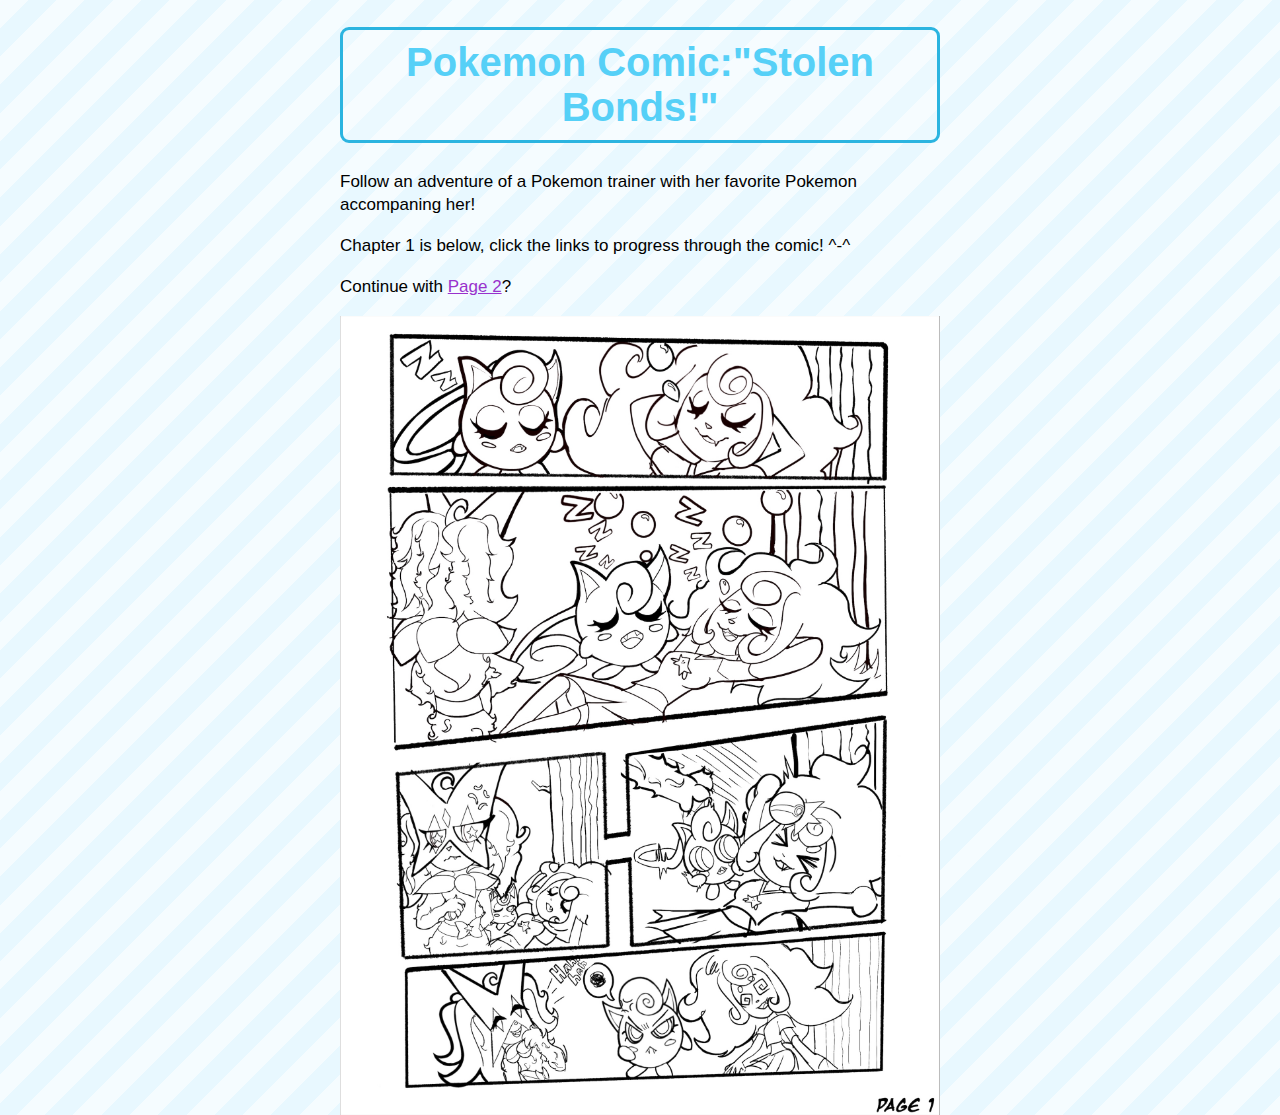
<file: index.html>
<!doctype html>
<html lang="en">
  <head>
    <title>Pokemon Comic:"Stolen Bonds!"</title>
    <meta charset="utf-8">
    <link href="style.css" rel="stylesheet" type="text/css">
  </head>
  <body>
    <div id="container"> 
      <h1> Pokemon Comic:"Stolen Bonds!"</h1>
      <p>Follow an adventure of a Pokemon trainer with her favorite Pokemon accompaning her!</p>
      <p> Chapter 1 is below, click the links to progress through the comic! ^-^</p>
      <p>Continue with <a href="story/page2.html">Page 2</a>?</p>
      

      <img src="images/SB Page 1.jpeg" alt="The first page of Stolen Bonds" width="100%">


    </div>
  </body>
</html>
</file>
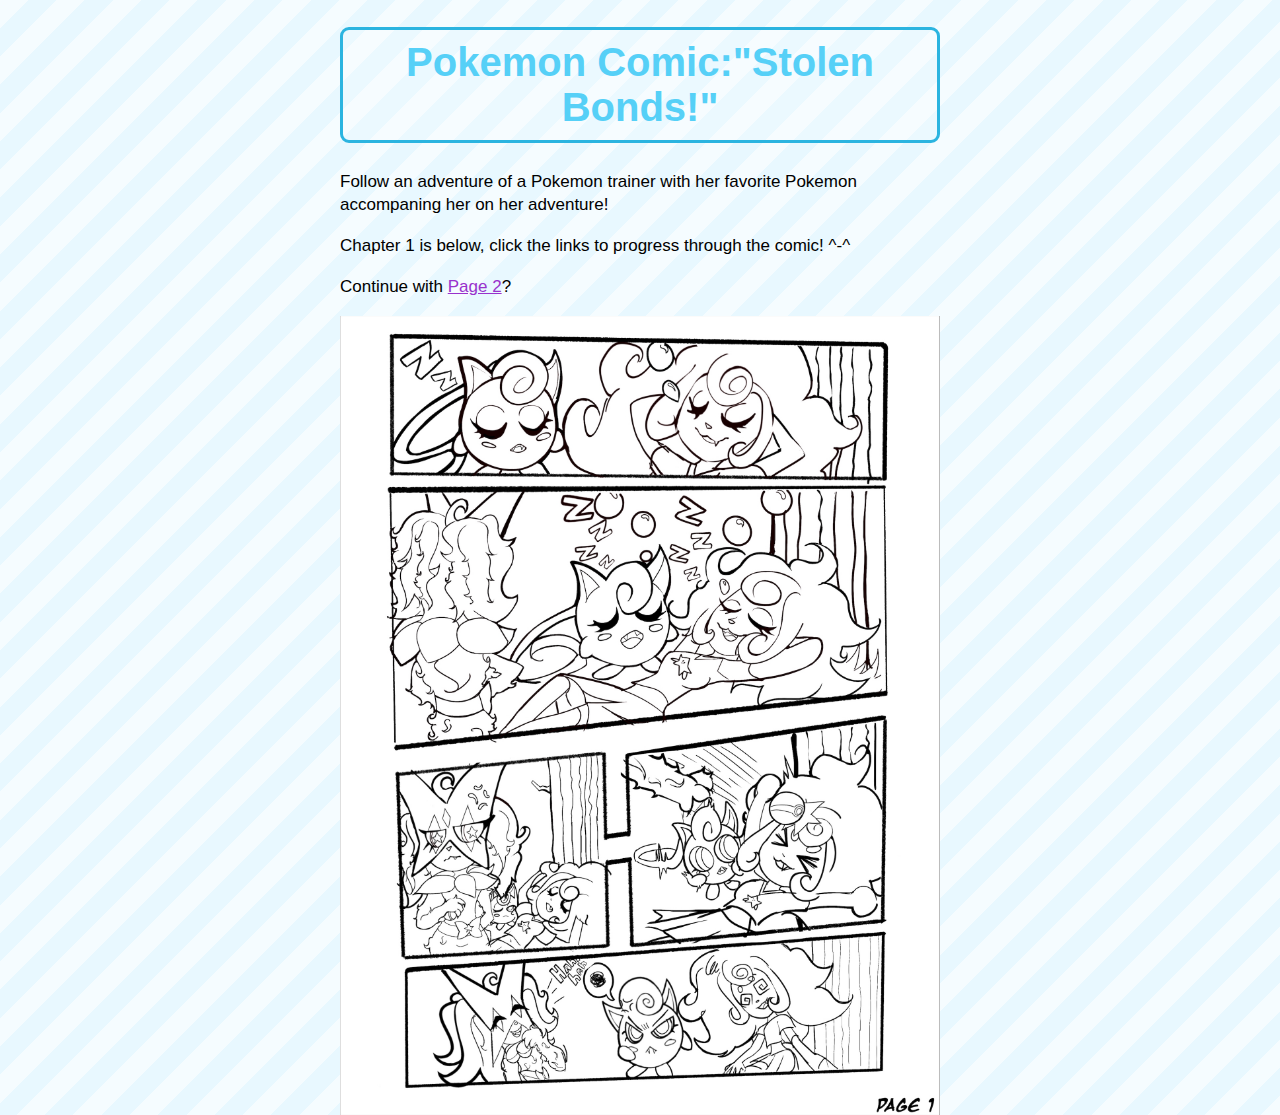
<file: Comic Story Website/index.html>
<!doctype html>
<html lang="en">
  <head>
    <title>Pokemon Comic:"Stolen Bonds!"</title>
    <meta charset="utf-8">
    <link href="style.css" rel="stylesheet" type="text/css">
  </head>
  <body>
    <div id="container"> 
      <h1> Pokemon Comic:"Stolen Bonds!"</h1>
      <p>Follow an adventure of a Pokemon trainer with her favorite Pokemon accompaning her on her adventure!</p>
      <p> Chapter 1 is below, click the links to progress through the comic! ^-^</p>
      <p>Continue with <a href="story/page2.html">Page 2</a>?</p>
      

      <img src="images/SB Page 1.jpeg" alt="The first page of Stolen Bonds" width="100%">


    </div>
  </body>
</html>
</file>
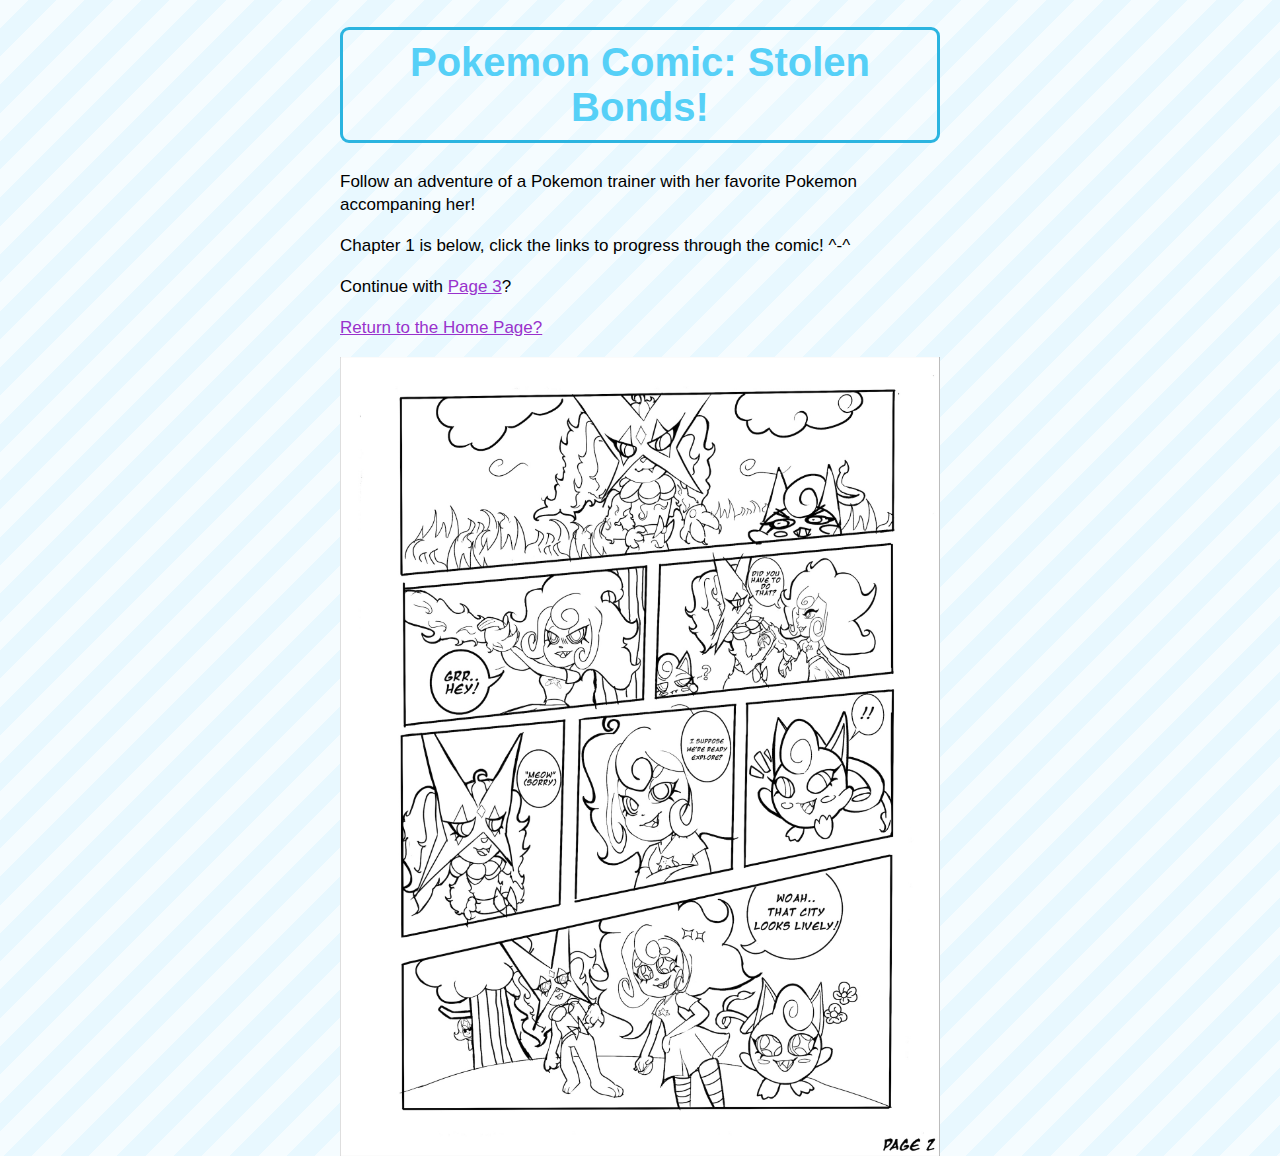
<file: story/page2.html>
<!doctype html>
<html lang="en">
<html>
    <head>
        <title>Pokemon Comic:"Stolen Bonds!"</title>
         <meta charset="utf-8">
          <link href="../style.css" rel="stylesheet" type="text/css">
          </head>
     <body>
        <div id= "container">
        <h1> Pokemon Comic: Stolen Bonds!</h1>
         <p>Follow an adventure of a Pokemon trainer with her favorite Pokemon accompaning her! </p>
          <p> Chapter 1 is below, click the links to progress through the comic! ^-^</p>
          <p>Continue with <a href="../story/page3.html">Page 3</a>?</p>
           <p><a href="../index.html">Return to the Home Page?</a></p>
      
           <img src="../images/SB Page 2.jpeg" alt="The second page of Stolen Bonds" width="100%">
        </div>
    </body>
</html>
</file>
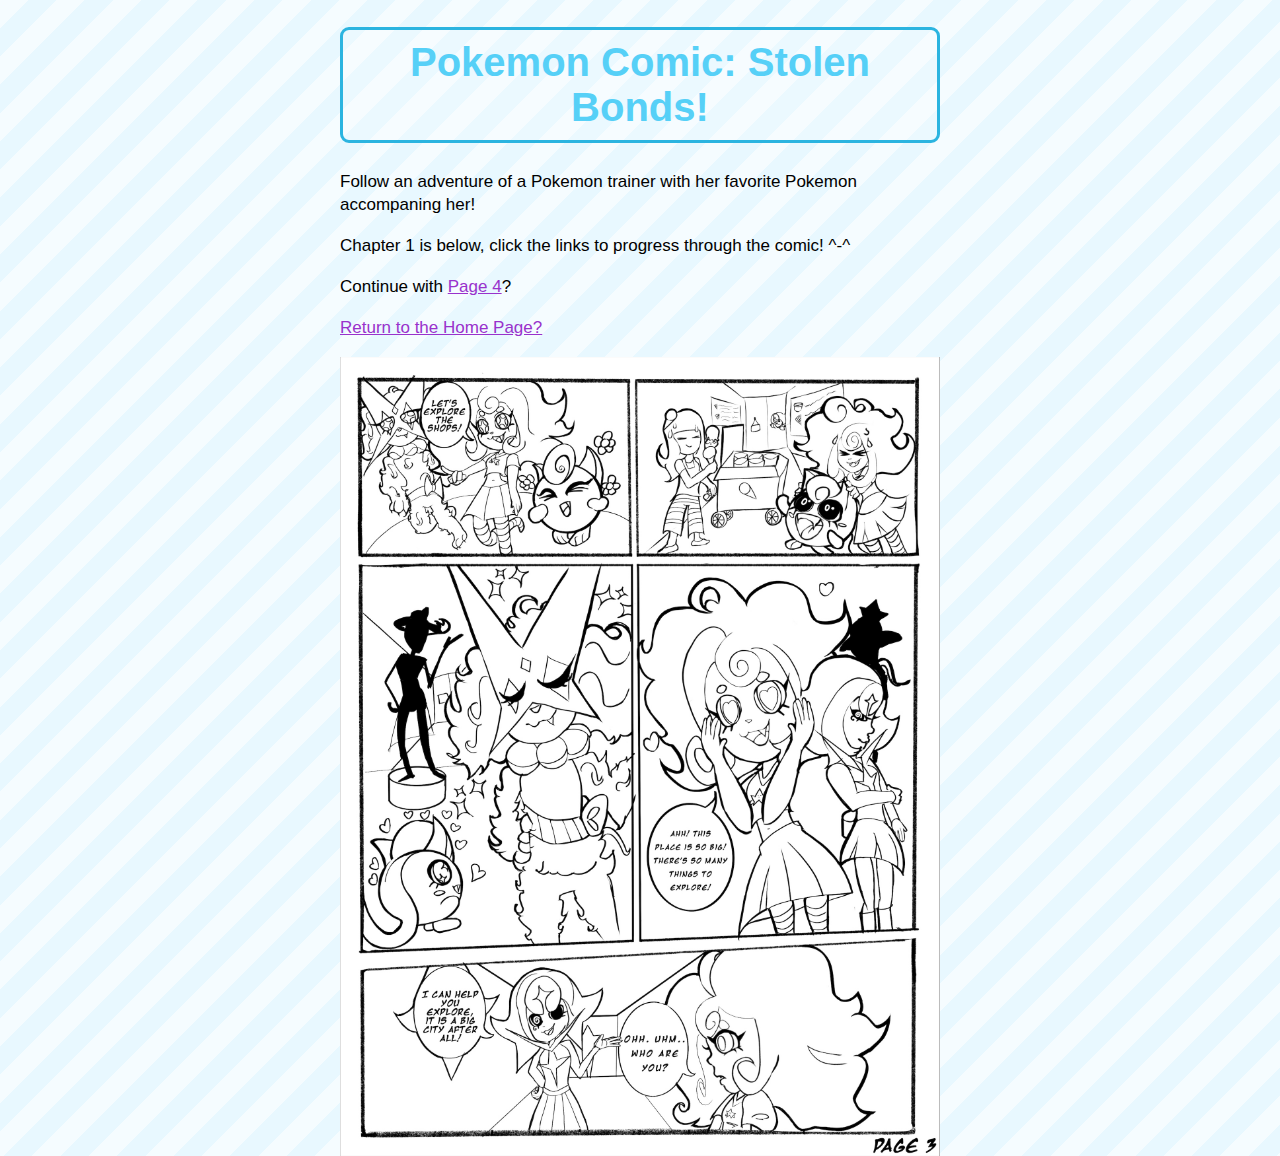
<file: story/page3.html>
<!doctype html>
<html lang="en">
<html>
    <head>
        <title>Pokemon Comic:"Stolen Bonds!"</title>
         <meta charset="utf-8">
          <link href="../style.css" rel="stylesheet" type="text/css">
          </head>
     <body>
        <div id= "container">
        <h1> Pokemon Comic: Stolen Bonds!</h1>
         <p>Follow an adventure of a Pokemon trainer with her favorite Pokemon accompaning her!</p>
          <p> Chapter 1 is below, click the links to progress through the comic! ^-^</p>
          <p>Continue with <a href="../story/page4.html">Page 4</a>?</p>
           <p><a href="../index.html">Return to the Home Page?</a></p>
      
           <img src="../images/SB Page 3.jpeg" alt="The third page of Stolen Bonds" width="100%">
        </div>
    </body>
</html>
</file>
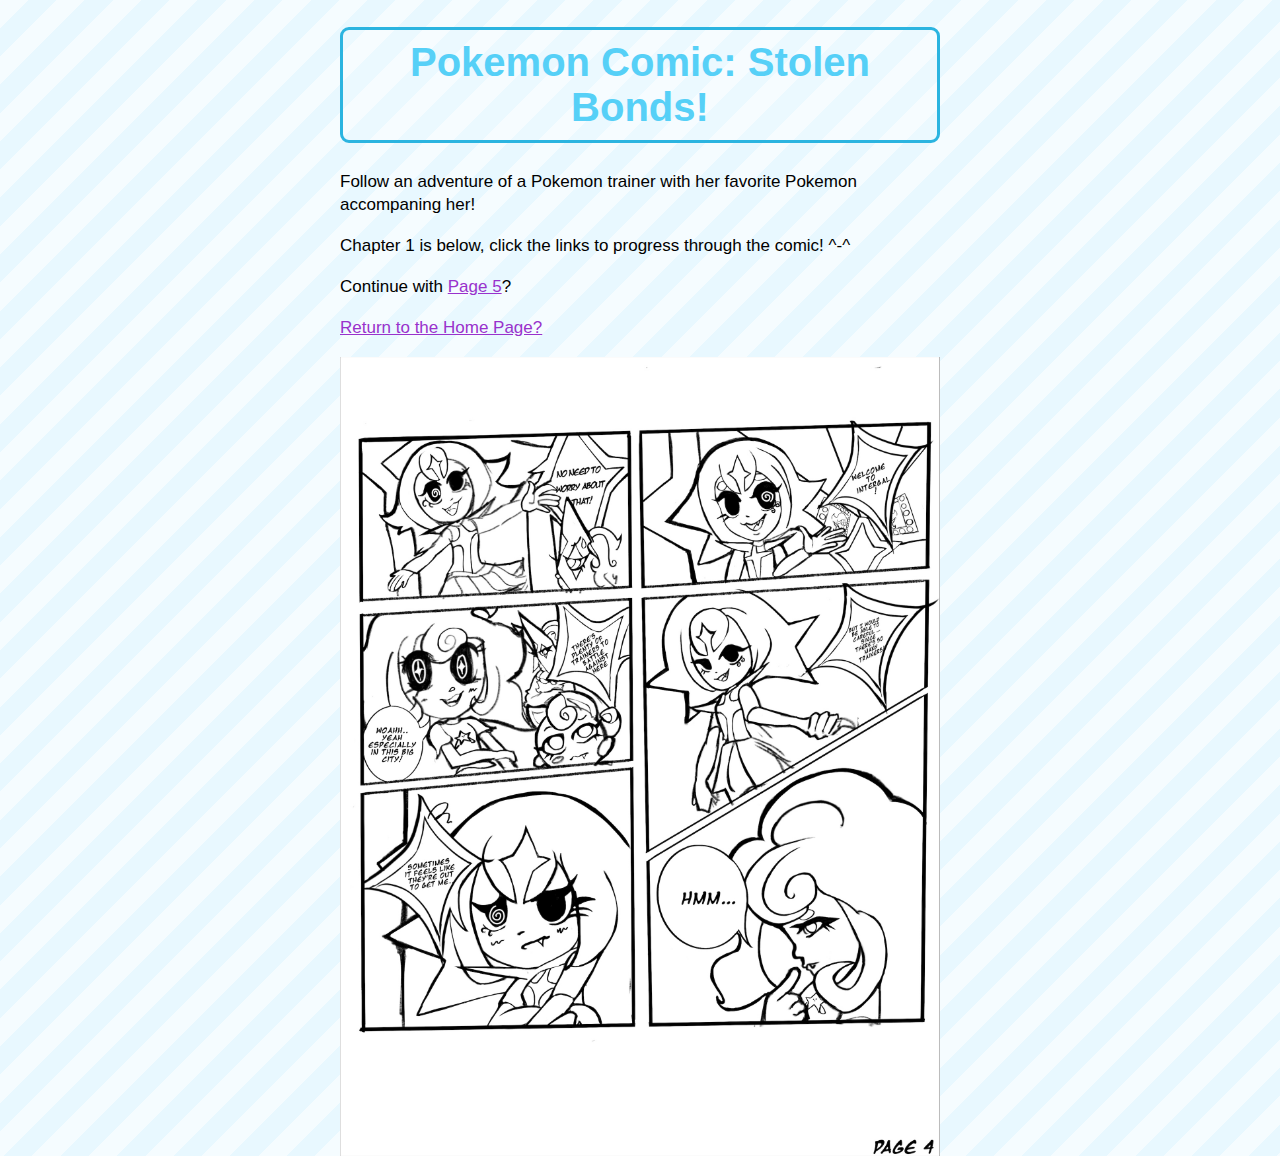
<file: story/page4.html>
<!doctype html>
<html lang="en">
<html>
    <head>
        <title>Pokemon Comic:"Stolen Bonds!"</title>
         <meta charset="utf-8">
          <link href="../style.css" rel="stylesheet" type="text/css">
          </head>
     <body>
        <div id= "container">
        <h1> Pokemon Comic: Stolen Bonds!</h1>
         <p>Follow an adventure of a Pokemon trainer with her favorite Pokemon accompaning her!</p>
          <p> Chapter 1 is below, click the links to progress through the comic! ^-^</p>
          <p>Continue with <a href="../story/page5.html">Page 5</a>?</p>
           <p><a href="../index.html">Return to the Home Page?</a></p>
      
           <img src="../images/SB Page 4.jpeg" alt="The fourth page of Stolen Bonds" width="100%">
        </div>
    </body>
</html>
</file>
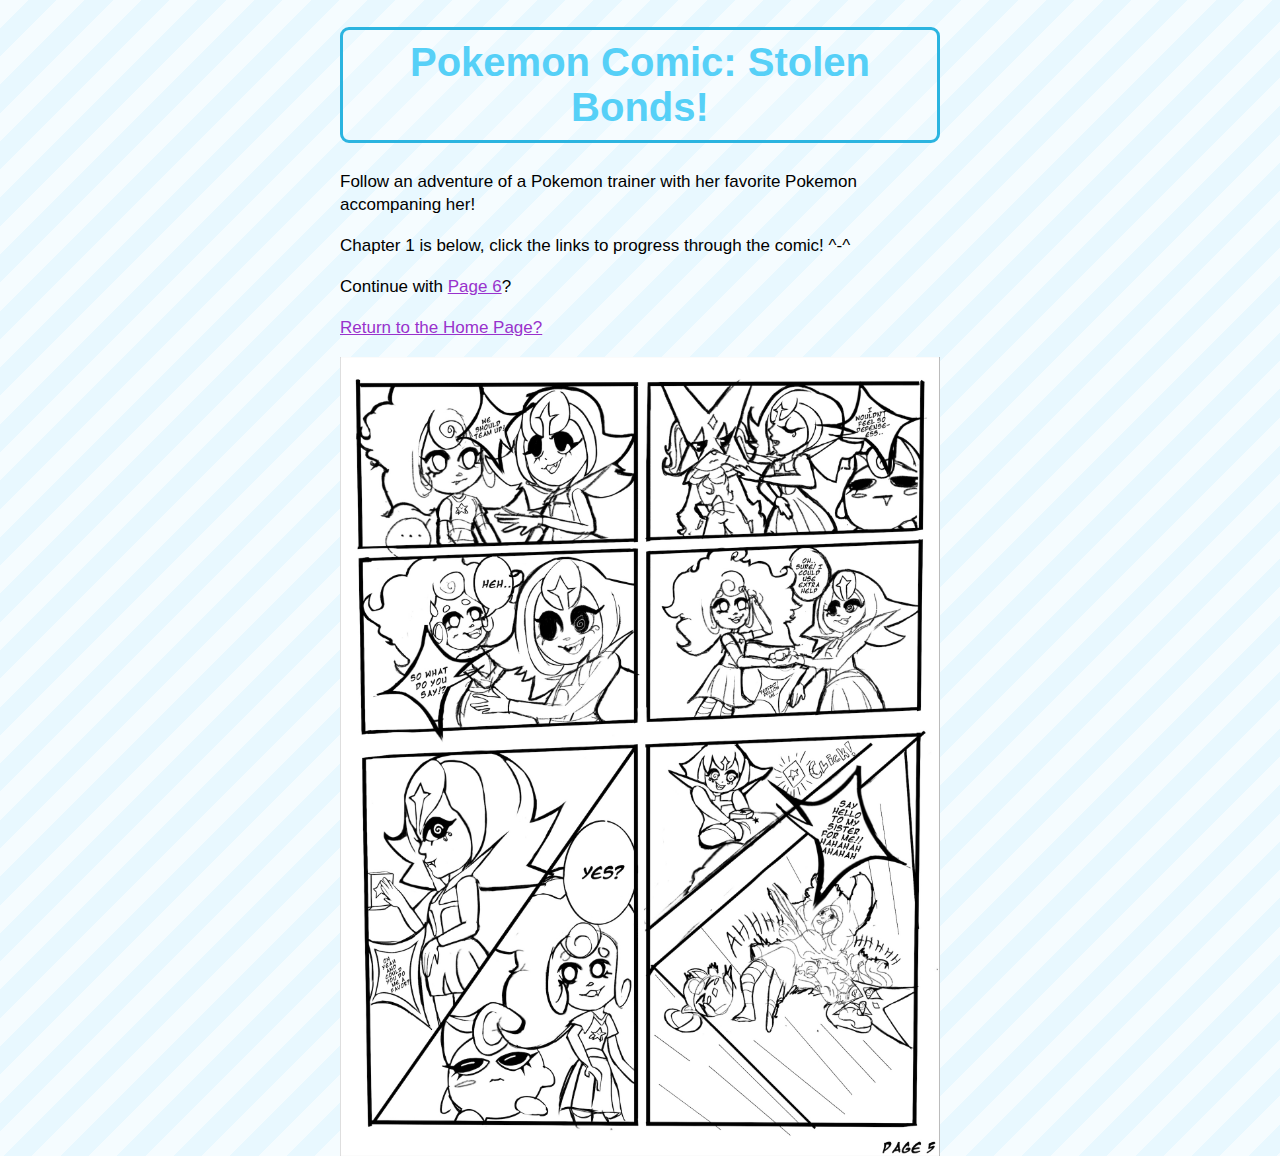
<file: story/page5.html>
<!doctype html>
<html lang="en">
<html>
    <head>
        <title>Pokemon Comic:"Stolen Bonds!"</title>
         <meta charset="utf-8">
          <link href="../style.css" rel="stylesheet" type="text/css">
          </head>
     <body>
        <div id= "container">
        <h1> Pokemon Comic: Stolen Bonds!</h1>
         <p>Follow an adventure of a Pokemon trainer with her favorite Pokemon accompaning her!</p>
          <p> Chapter 1 is below, click the links to progress through the comic! ^-^</p>
          <p>Continue with <a href="../story/page6.html">Page 6</a>?</p>
           <p><a href="../index.html">Return to the Home Page?</a></p>
      
           <img src="../images/SB Page 5.jpeg" alt="The fifth page of Stolen Bonds" width="100%">
        </div>
    </body>
</html>
</file>
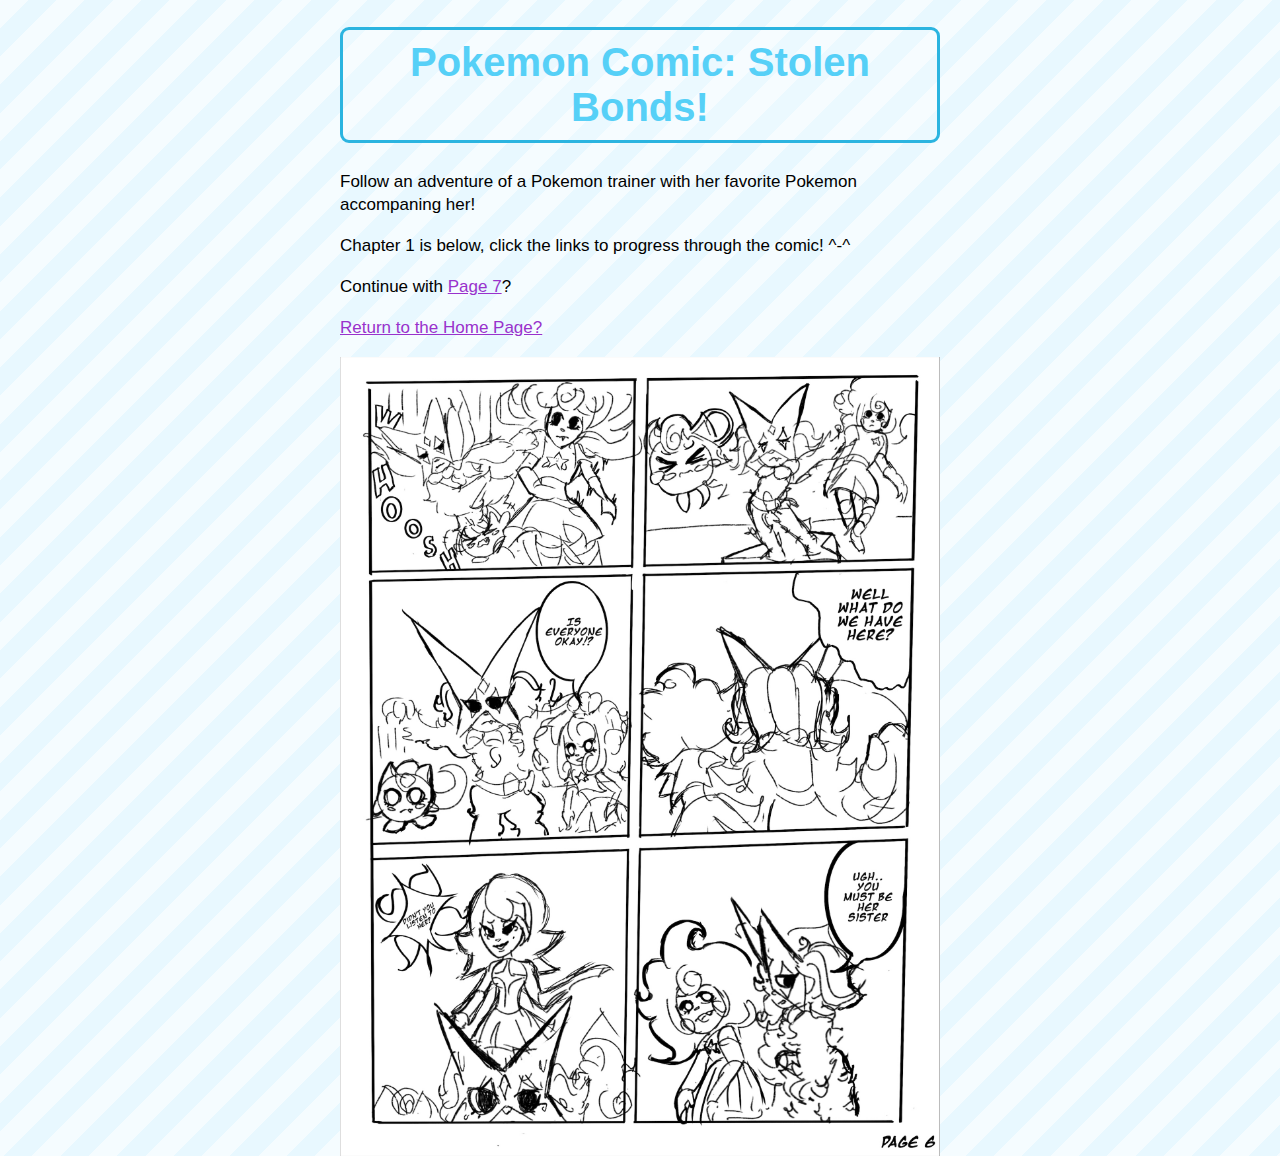
<file: story/page6.html>
<!doctype html>
<html lang="en">
<html>
    <head>
        <title>Pokemon Comic:"Stolen Bonds!"</title>
         <meta charset="utf-8">
          <link href="../style.css" rel="stylesheet" type="text/css">
          </head>
     <body>
        <div id= "container">
        <h1> Pokemon Comic: Stolen Bonds!</h1>
         <p>Follow an adventure of a Pokemon trainer with her favorite Pokemon accompaning her!</p>
          <p> Chapter 1 is below, click the links to progress through the comic! ^-^</p>
          <p>Continue with <a href="../story/page7.html">Page 7</a>?</p>
           <p><a href="../index.html">Return to the Home Page?</a></p>
      
           <img src="../images/SB Page 6.jpeg" alt="The sixth page of Stolen Bonds" width="100%">
        </div>
    </body>
</html>
</file>
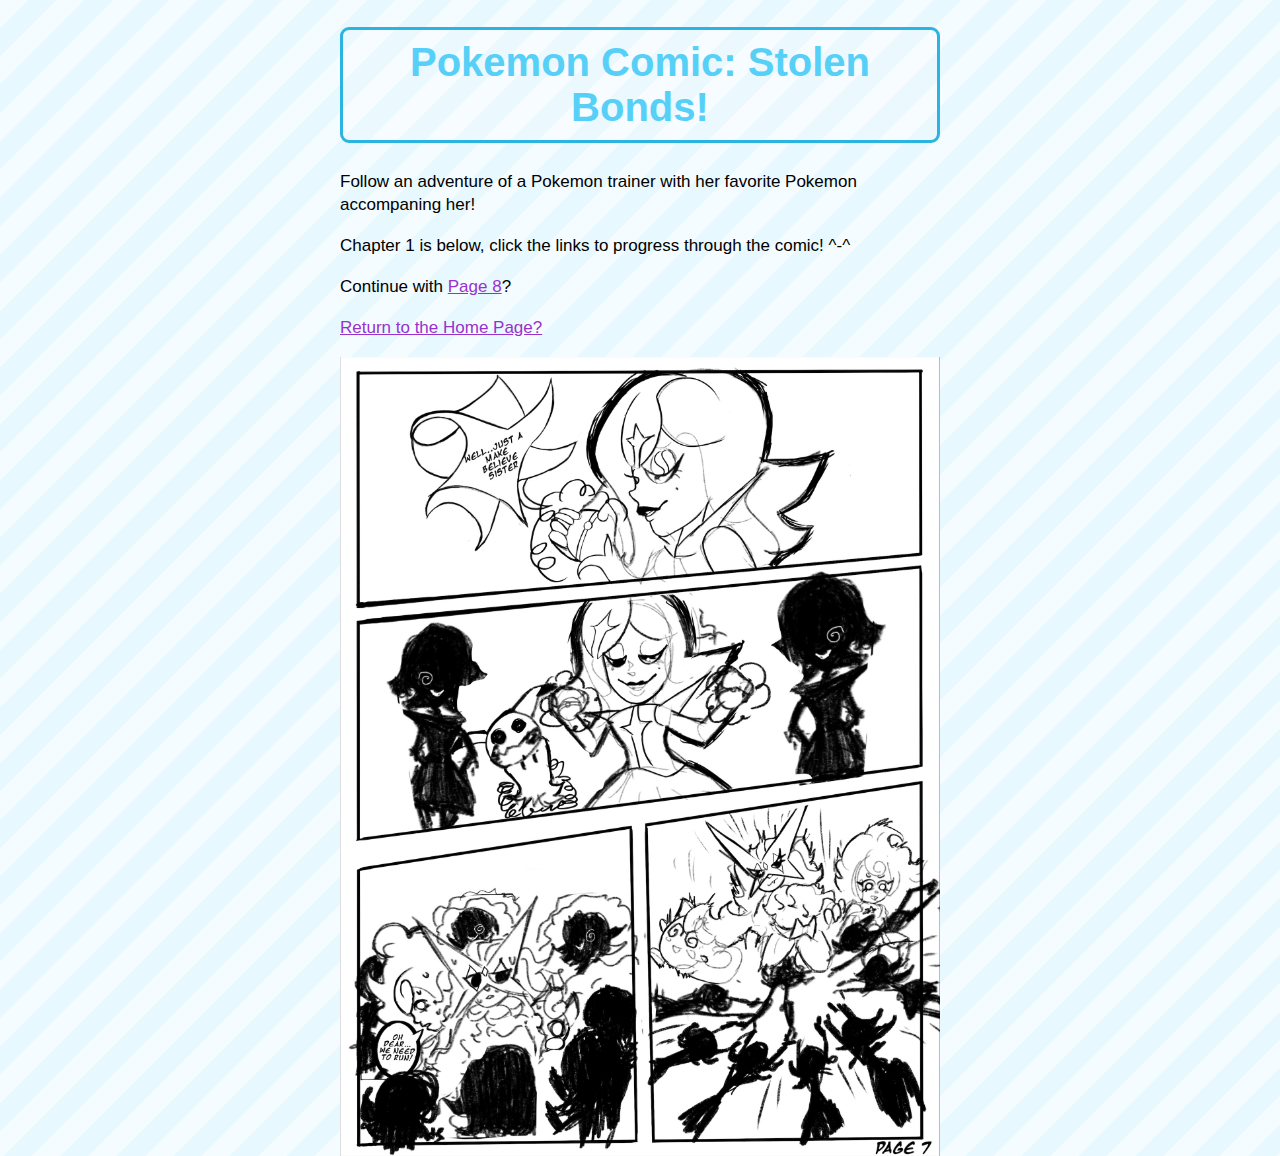
<file: story/page7.html>
<!doctype html>
<html lang="en">
<html>
    <head>
        <title>Pokemon Comic:"Stolen Bonds!"</title>
         <meta charset="utf-8">
          <link href="../style.css" rel="stylesheet" type="text/css">
          </head>
     <body>
        <div id= "container">
        <h1> Pokemon Comic: Stolen Bonds!</h1>
         <p>Follow an adventure of a Pokemon trainer with her favorite Pokemon accompaning her!</p>
          <p> Chapter 1 is below, click the links to progress through the comic! ^-^</p>
          <p>Continue with <a href="../story/page8.html">Page 8</a>?</p>
           <p><a href="../index.html">Return to the Home Page?</a></p>
      
           <img src="../images/SB Page 7.jpeg" alt="The seventh page of Stolen Bonds" width="100%">
        </div>
    </body>
</html>
</file>
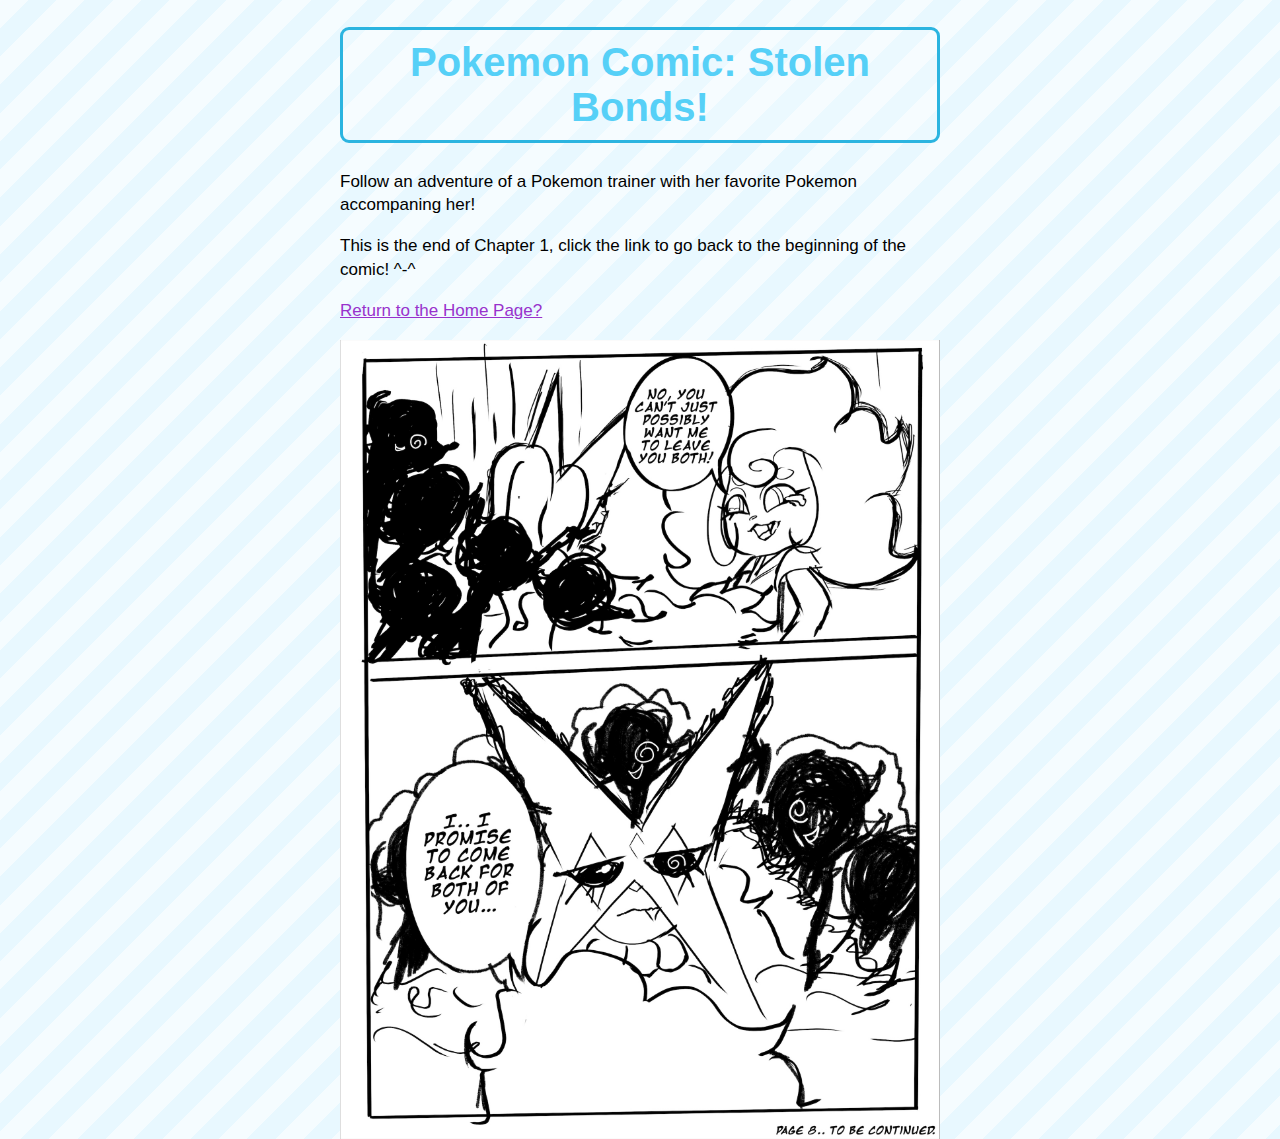
<file: story/page8.html>
<!doctype html>
<html lang="en">
<html>
    <head>
        <title>Pokemon Comic:"Stolen Bonds!"</title>
         <meta charset="utf-8">
          <link href="../style.css" rel="stylesheet" type="text/css">
          </head>
     <body>
        <div id= "container">
        <h1> Pokemon Comic: Stolen Bonds!</h1>
         <p>Follow an adventure of a Pokemon trainer with her favorite Pokemon accompaning her!</p>
          <p> This is the end of Chapter 1, click the link to go back to the beginning of the comic! ^-^</p>
           <p><a href="../index.html">Return to the Home Page?</a></p>
      
           <img src="../images/SB Page 8.jpeg" alt="The seventh page of Stolen Bonds" width="100%">
        </div>
    </body>
</html>
</file>
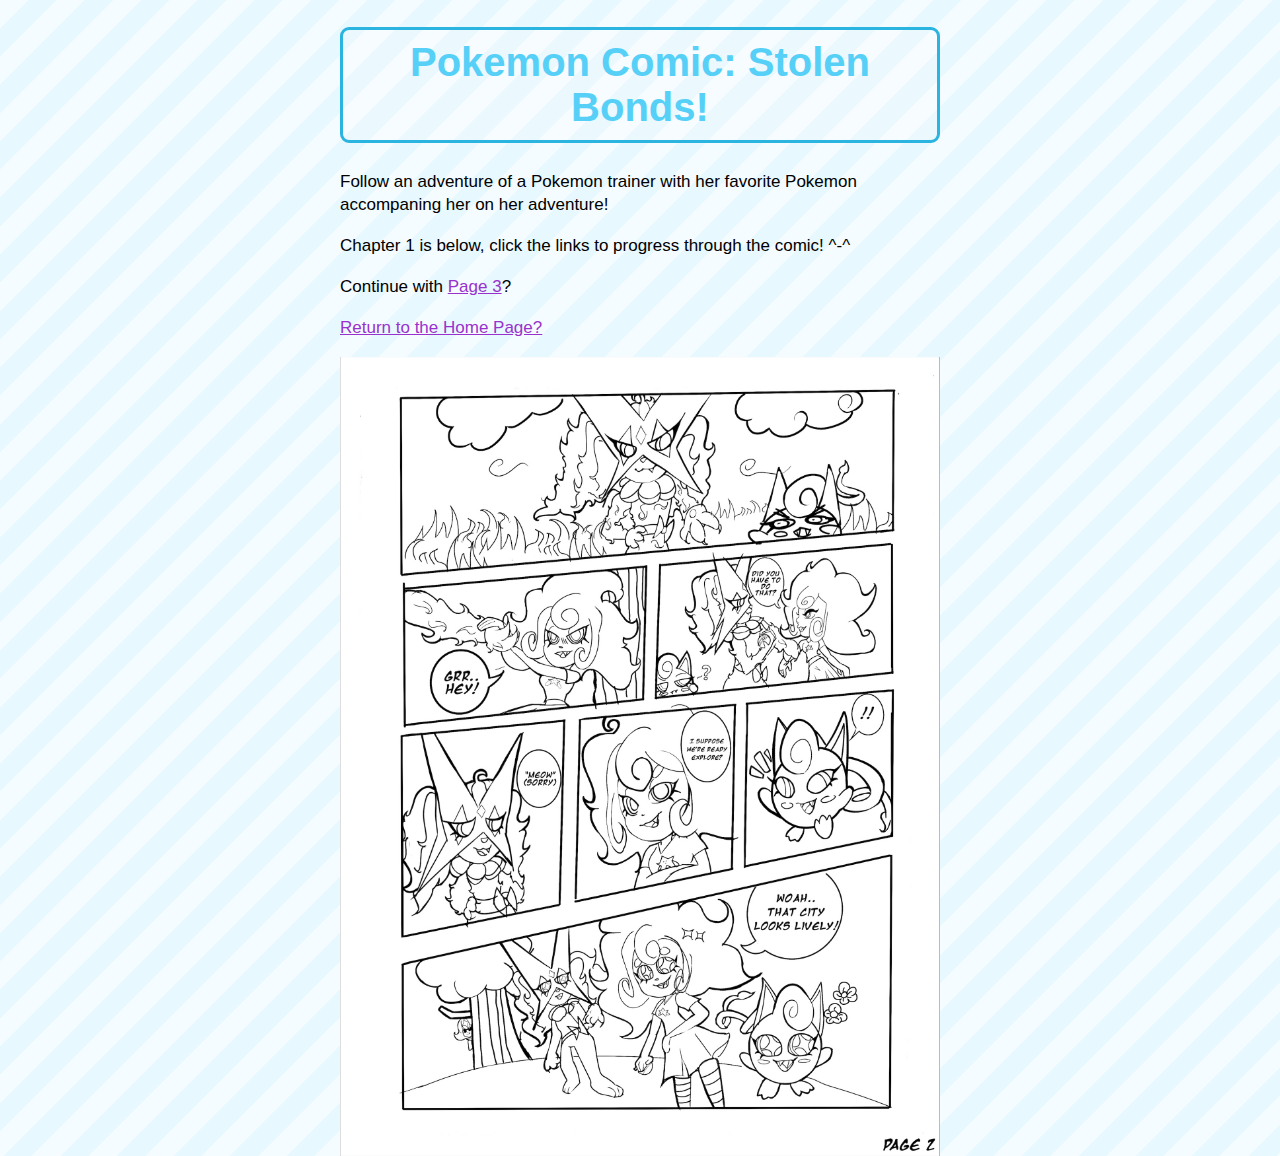
<file: Comic Story Website/story/page2.html>
<!doctype html>
<html lang="en">
<html>
    <head>
        <title>Pokemon Comic:"Stolen Bonds!"</title>
         <meta charset="utf-8">
          <link href="../style.css" rel="stylesheet" type="text/css">
          </head>
     <body>
        <div id= "container">
        <h1> Pokemon Comic: Stolen Bonds!</h1>
         <p>Follow an adventure of a Pokemon trainer with her favorite Pokemon accompaning her on her adventure!</p>
          <p> Chapter 1 is below, click the links to progress through the comic! ^-^</p>
          <p>Continue with <a href="../story/page3.html">Page 3</a>?</p>
           <p><a href="../index.html">Return to the Home Page?</a></p>
      
           <img src="../images/SB Page 2.jpeg" alt="The second page of Stolen Bonds" width="100%">
        </div>
    </body>
</html>
</file>
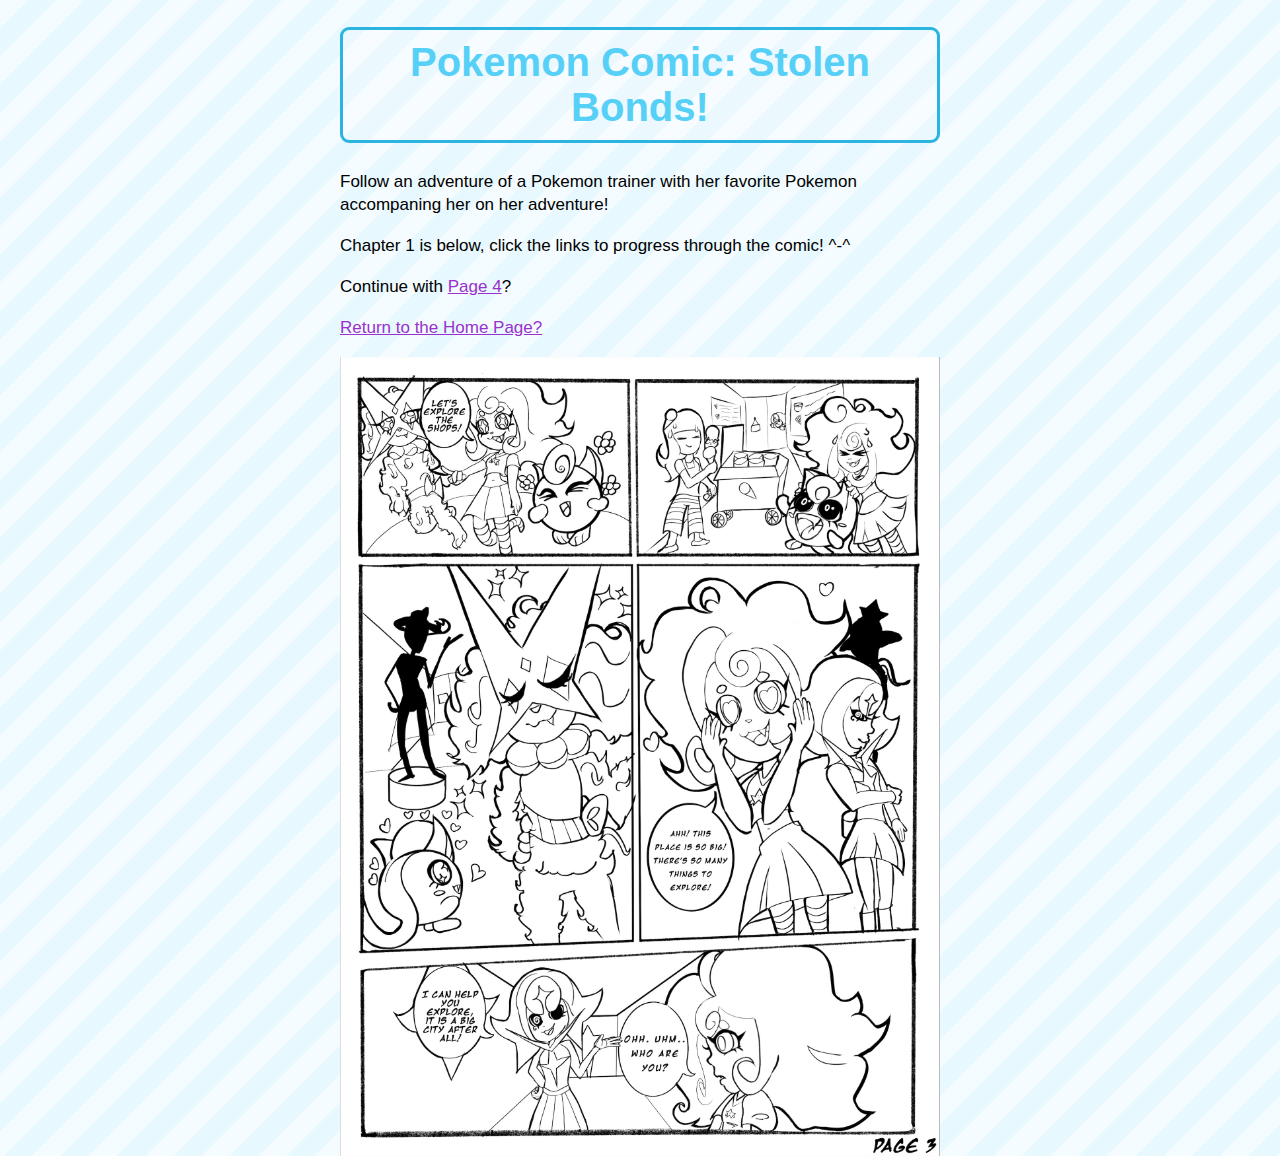
<file: Comic Story Website/story/page3.html>
<!doctype html>
<html lang="en">
<html>
    <head>
        <title>Pokemon Comic:"Stolen Bonds!"</title>
         <meta charset="utf-8">
          <link href="../style.css" rel="stylesheet" type="text/css">
          </head>
     <body>
        <div id= "container">
        <h1> Pokemon Comic: Stolen Bonds!</h1>
         <p>Follow an adventure of a Pokemon trainer with her favorite Pokemon accompaning her on her adventure!</p>
          <p> Chapter 1 is below, click the links to progress through the comic! ^-^</p>
          <p>Continue with <a href="../story/page4.html">Page 4</a>?</p>
           <p><a href="../index.html">Return to the Home Page?</a></p>
      
           <img src="../images/SB Page 3.jpeg" alt="The third page of Stolen Bonds" width="100%">
        </div>
    </body>
</html>
</file>
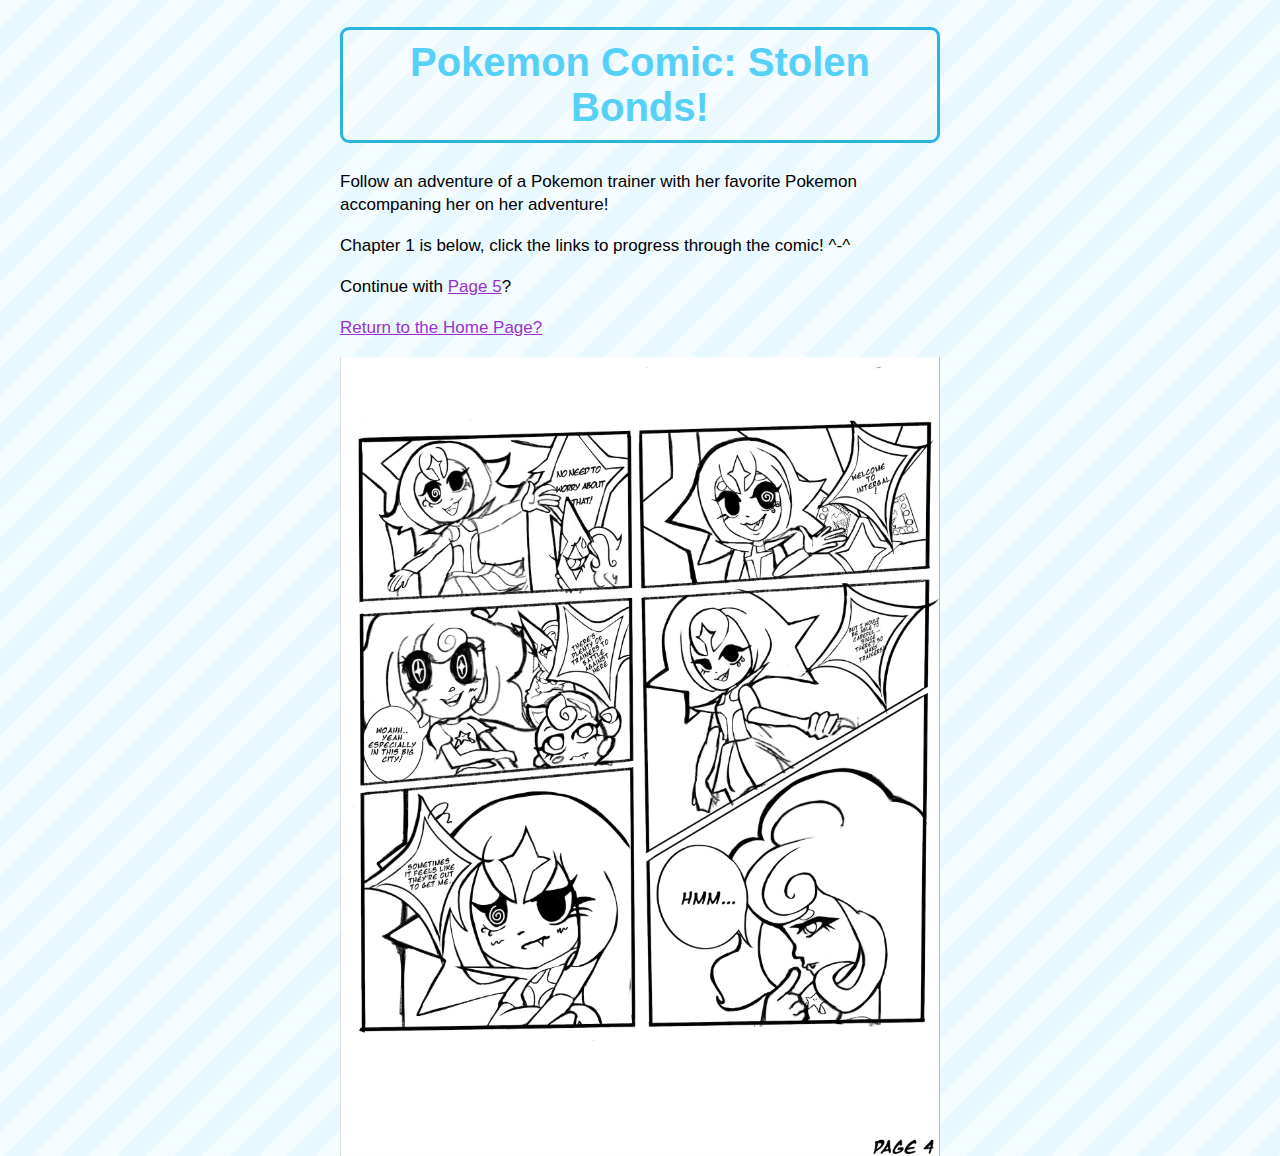
<file: Comic Story Website/story/page4.html>
<!doctype html>
<html lang="en">
<html>
    <head>
        <title>Pokemon Comic:"Stolen Bonds!"</title>
         <meta charset="utf-8">
          <link href="../style.css" rel="stylesheet" type="text/css">
          </head>
     <body>
        <div id= "container">
        <h1> Pokemon Comic: Stolen Bonds!</h1>
         <p>Follow an adventure of a Pokemon trainer with her favorite Pokemon accompaning her on her adventure!</p>
          <p> Chapter 1 is below, click the links to progress through the comic! ^-^</p>
          <p>Continue with <a href="../story/page5.html">Page 5</a>?</p>
           <p><a href="../index.html">Return to the Home Page?</a></p>
      
           <img src="../images/SB Page 4.jpeg" alt="The fourth page of Stolen Bonds" width="100%">
        </div>
    </body>
</html>
</file>
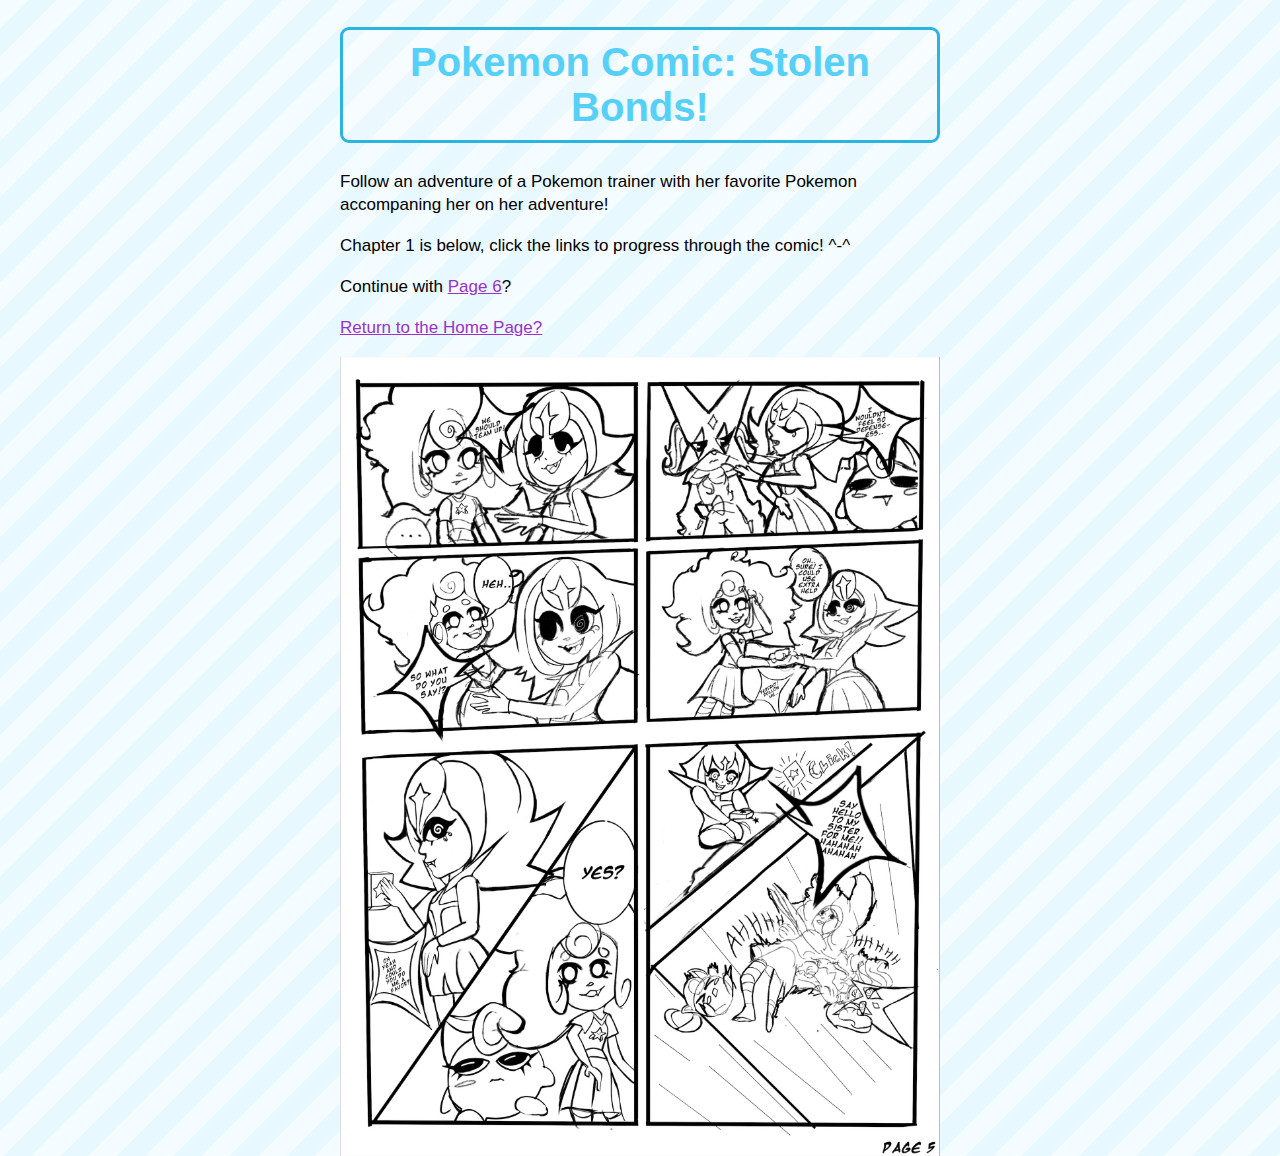
<file: Comic Story Website/story/page5.html>
<!doctype html>
<html lang="en">
<html>
    <head>
        <title>Pokemon Comic:"Stolen Bonds!"</title>
         <meta charset="utf-8">
          <link href="../style.css" rel="stylesheet" type="text/css">
          </head>
     <body>
        <div id= "container">
        <h1> Pokemon Comic: Stolen Bonds!</h1>
         <p>Follow an adventure of a Pokemon trainer with her favorite Pokemon accompaning her on her adventure!</p>
          <p> Chapter 1 is below, click the links to progress through the comic! ^-^</p>
          <p>Continue with <a href="../story/page6.html">Page 6</a>?</p>
           <p><a href="../index.html">Return to the Home Page?</a></p>
      
           <img src="../images/SB Page 5.jpeg" alt="The fifth page of Stolen Bonds" width="100%">
        </div>
    </body>
</html>
</file>
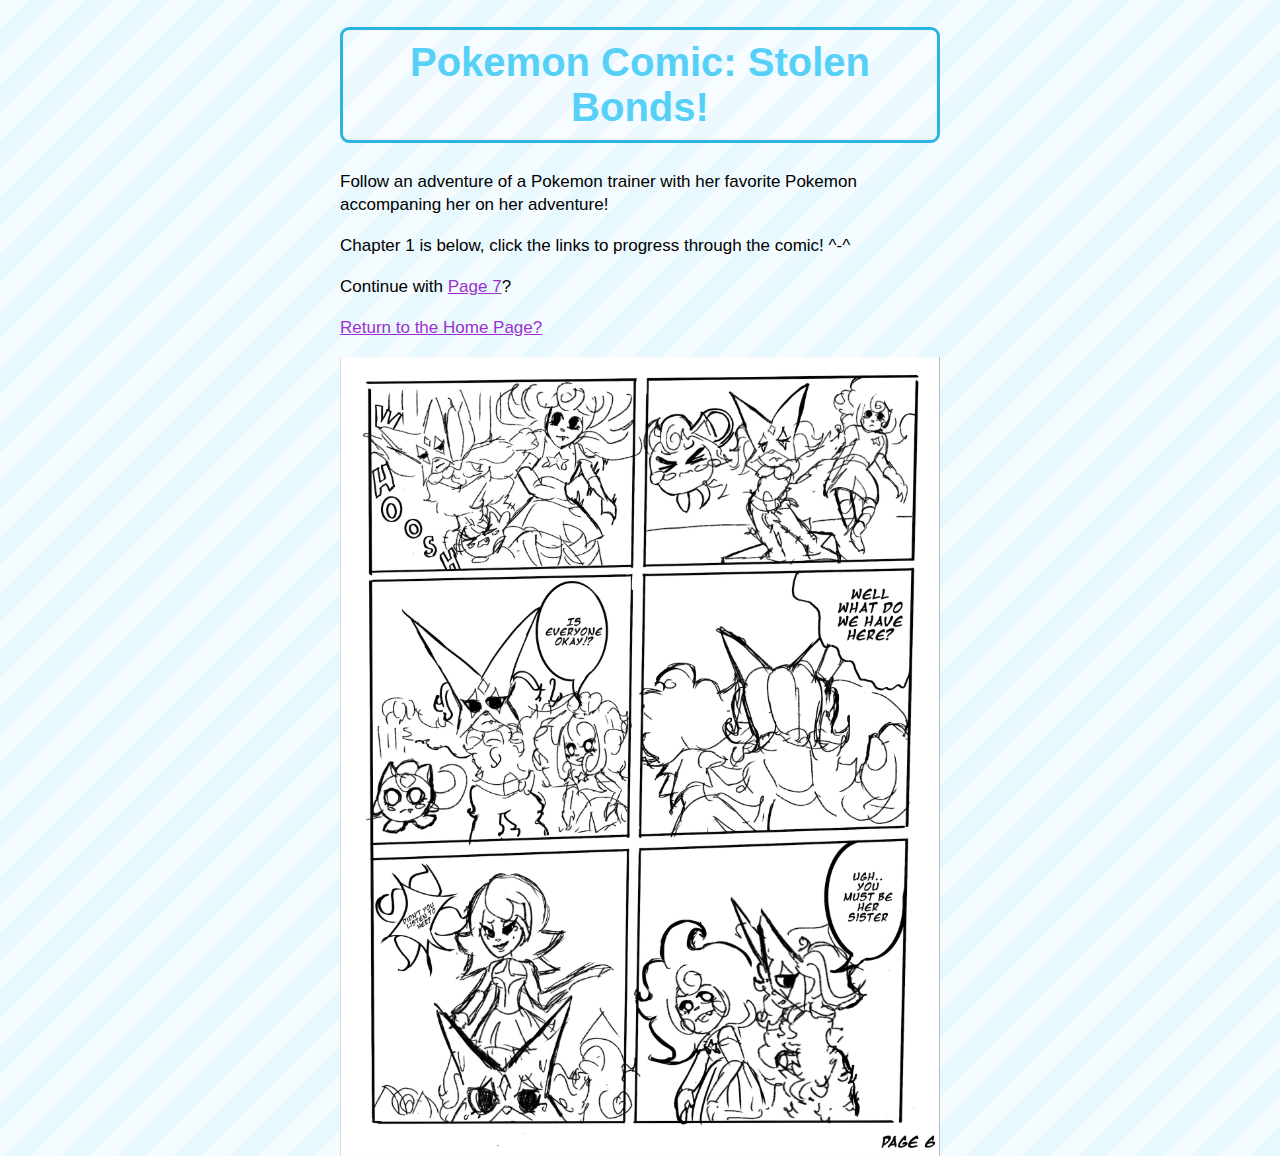
<file: Comic Story Website/story/page6.html>
<!doctype html>
<html lang="en">
<html>
    <head>
        <title>Pokemon Comic:"Stolen Bonds!"</title>
         <meta charset="utf-8">
          <link href="../style.css" rel="stylesheet" type="text/css">
          </head>
     <body>
        <div id= "container">
        <h1> Pokemon Comic: Stolen Bonds!</h1>
         <p>Follow an adventure of a Pokemon trainer with her favorite Pokemon accompaning her on her adventure!</p>
          <p> Chapter 1 is below, click the links to progress through the comic! ^-^</p>
          <p>Continue with <a href="../story/page7.html">Page 7</a>?</p>
           <p><a href="../index.html">Return to the Home Page?</a></p>
      
           <img src="../images/SB Page 6.jpeg" alt="The sixth page of Stolen Bonds" width="100%">
        </div>
    </body>
</html>
</file>
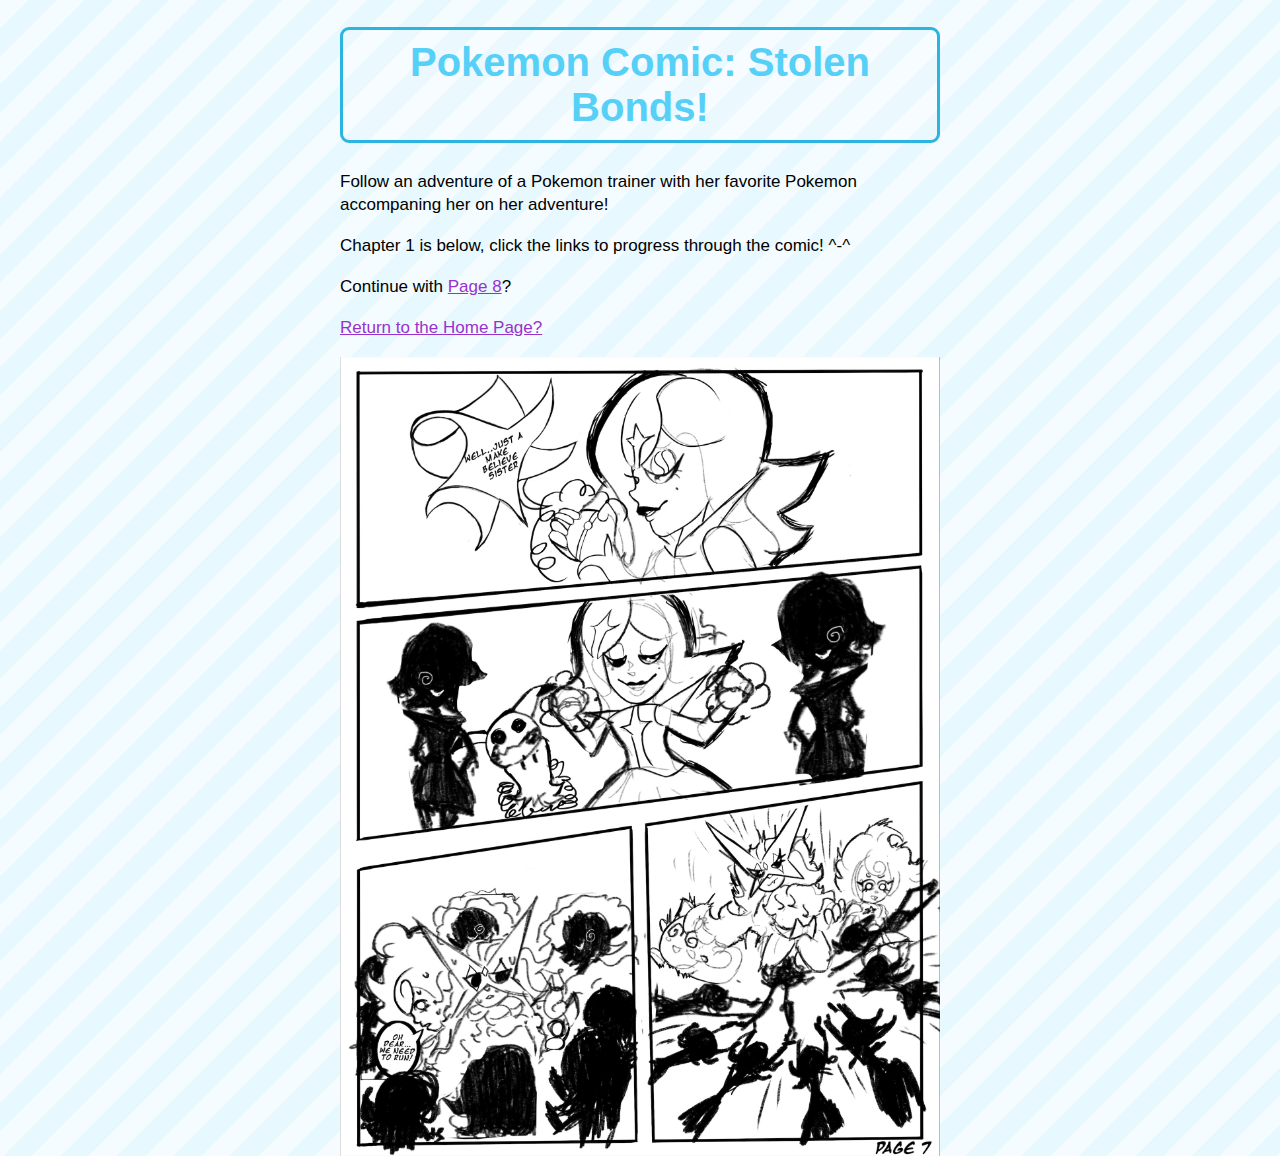
<file: Comic Story Website/story/page7.html>
<!doctype html>
<html lang="en">
<html>
    <head>
        <title>Pokemon Comic:"Stolen Bonds!"</title>
         <meta charset="utf-8">
          <link href="../style.css" rel="stylesheet" type="text/css">
          </head>
     <body>
        <div id= "container">
        <h1> Pokemon Comic: Stolen Bonds!</h1>
         <p>Follow an adventure of a Pokemon trainer with her favorite Pokemon accompaning her on her adventure!</p>
          <p> Chapter 1 is below, click the links to progress through the comic! ^-^</p>
          <p>Continue with <a href="../story/page8.html">Page 8</a>?</p>
           <p><a href="../index.html">Return to the Home Page?</a></p>
      
           <img src="../images/SB Page 7.jpeg" alt="The seventh page of Stolen Bonds" width="100%">
        </div>
    </body>
</html>
</file>
<file: style.css>
body {
  background-image: repeating-linear-gradient(
    135deg,
    #f5fcff 0 20px,
    #e8f8ff 20px 40px
  );
  margin: 0;
  font-family: "Fredoka", system-ui, sans-serif;   /* ⬅️ fun bubbly font */
}


#container {
  width: 600px;
  margin: 0 auto;
}


h1 {
  color: #56d0f7;
  font-family: "Fredoka", Verdana, sans-serif;     /* apply Fredoka here too */
  font-size: 2.5em;
  border: 3px solid #2bb4e0;
  padding: 10px;
  text-align: center;
  border-radius: 9px;
  background: rgba(255, 255, 255, 0.15);
}


p {
  font-family: "Fredoka", Tahoma, sans-serif;
  font-size: 17px;
  line-height: 1.4;
}

a {
  color: DarkOrchid;
  font-family: "Fredoka", sans-serif;
}


img,
video {
  width: 100%;
  height: auto;
  display: block;
}

.page {
  margin: 2rem 0;
  border: 3px solid #2bb4e0;
  border-radius: 9px;
  overflow: hidden;
  background: #fff;
  box-shadow: 0 6px 16px rgba(0, 0, 0, 0.1);
}
</file>
<file: Comic Story Website/style.css>
body {
  background-image: repeating-linear-gradient(
    135deg,
    #f5fcff 0 20px,
    #e8f8ff 20px 40px
  );
  margin: 0;
  font-family: "Fredoka", system-ui, sans-serif;   /* ⬅️ fun bubbly font */
}


#container {
  width: 600px;
  margin: 0 auto;
}


h1 {
  color: #56d0f7;
  font-family: "Fredoka", Verdana, sans-serif;     /* apply Fredoka here too */
  font-size: 2.5em;
  border: 3px solid #2bb4e0;
  padding: 10px;
  text-align: center;
  border-radius: 9px;
  background: rgba(255, 255, 255, 0.15);
}


p {
  font-family: "Fredoka", Tahoma, sans-serif;
  font-size: 17px;
  line-height: 1.4;
}

a {
  color: DarkOrchid;
  font-family: "Fredoka", sans-serif;
}


img,
video {
  width: 100%;
  height: auto;
  display: block;
}

.page {
  margin: 2rem 0;
  border: 3px solid #2bb4e0;
  border-radius: 9px;
  overflow: hidden;
  background: #fff;
  box-shadow: 0 6px 16px rgba(0, 0, 0, 0.1);
}
</file>
